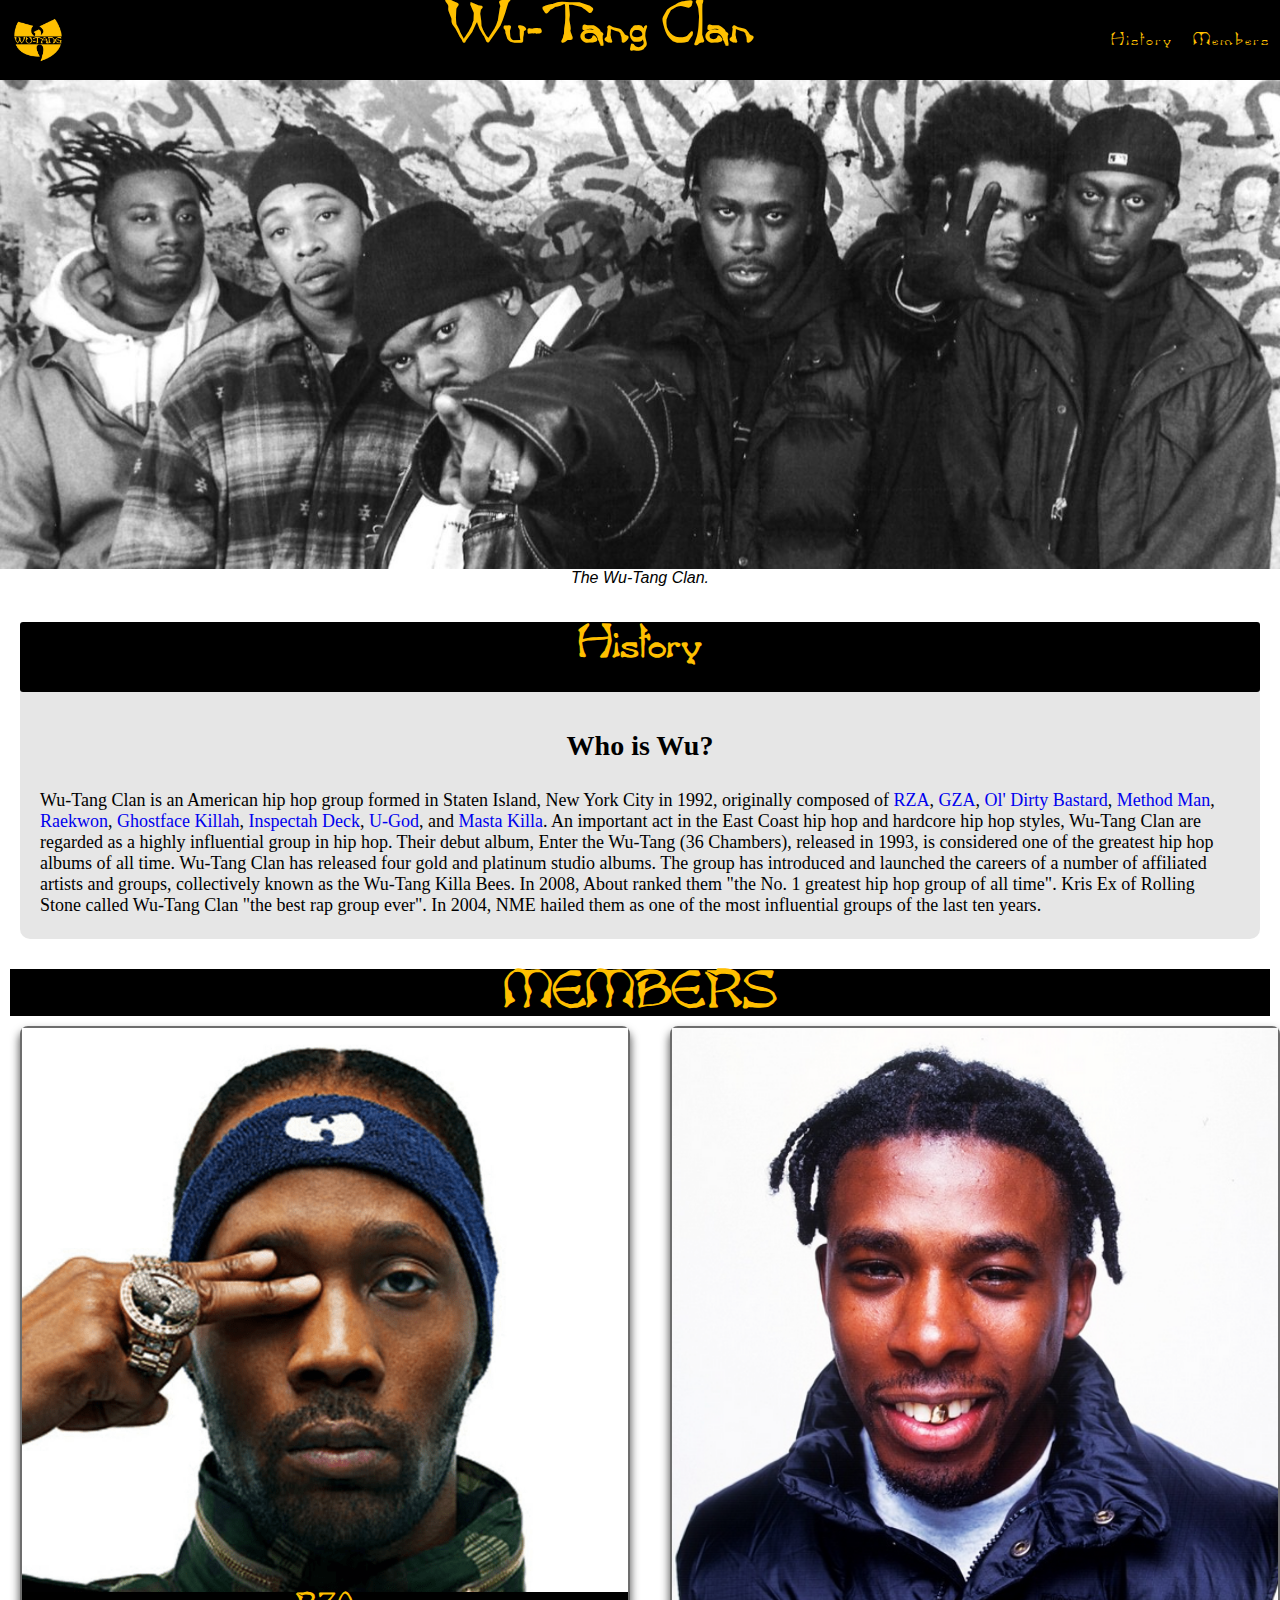
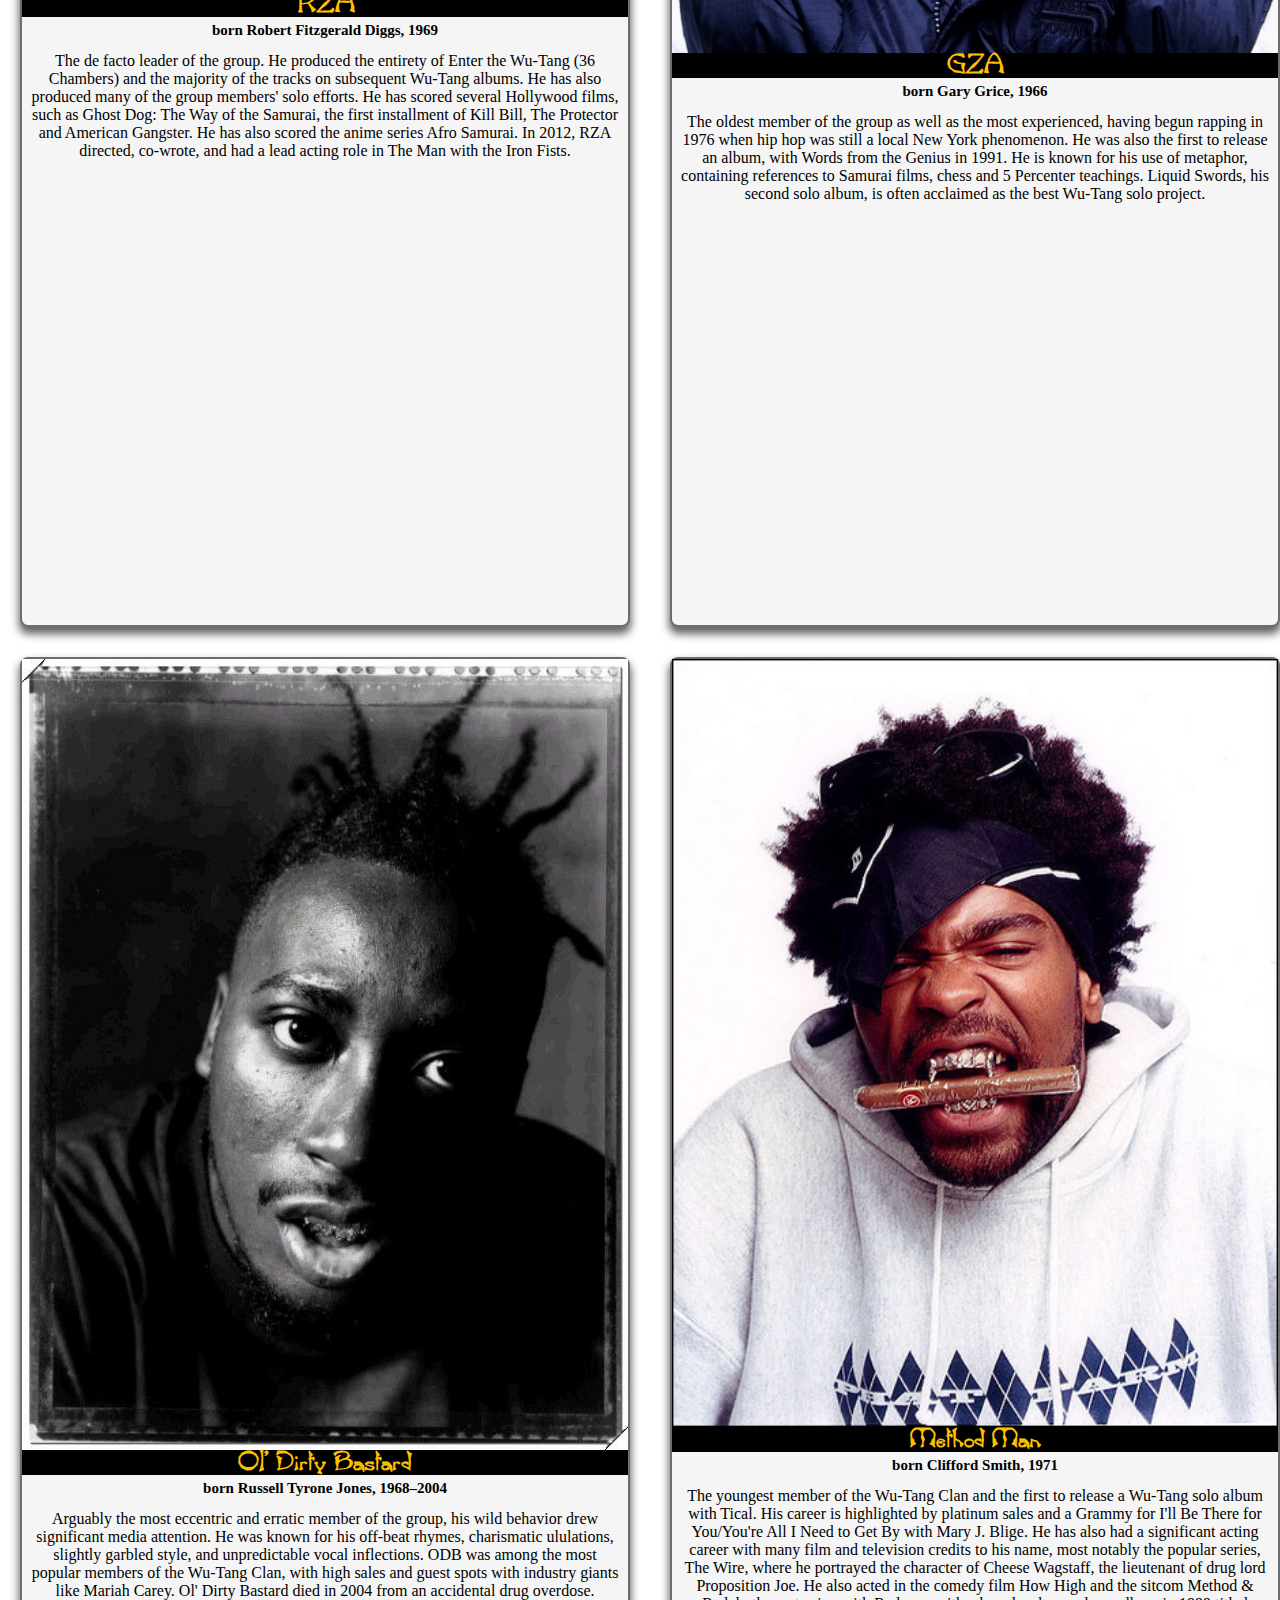
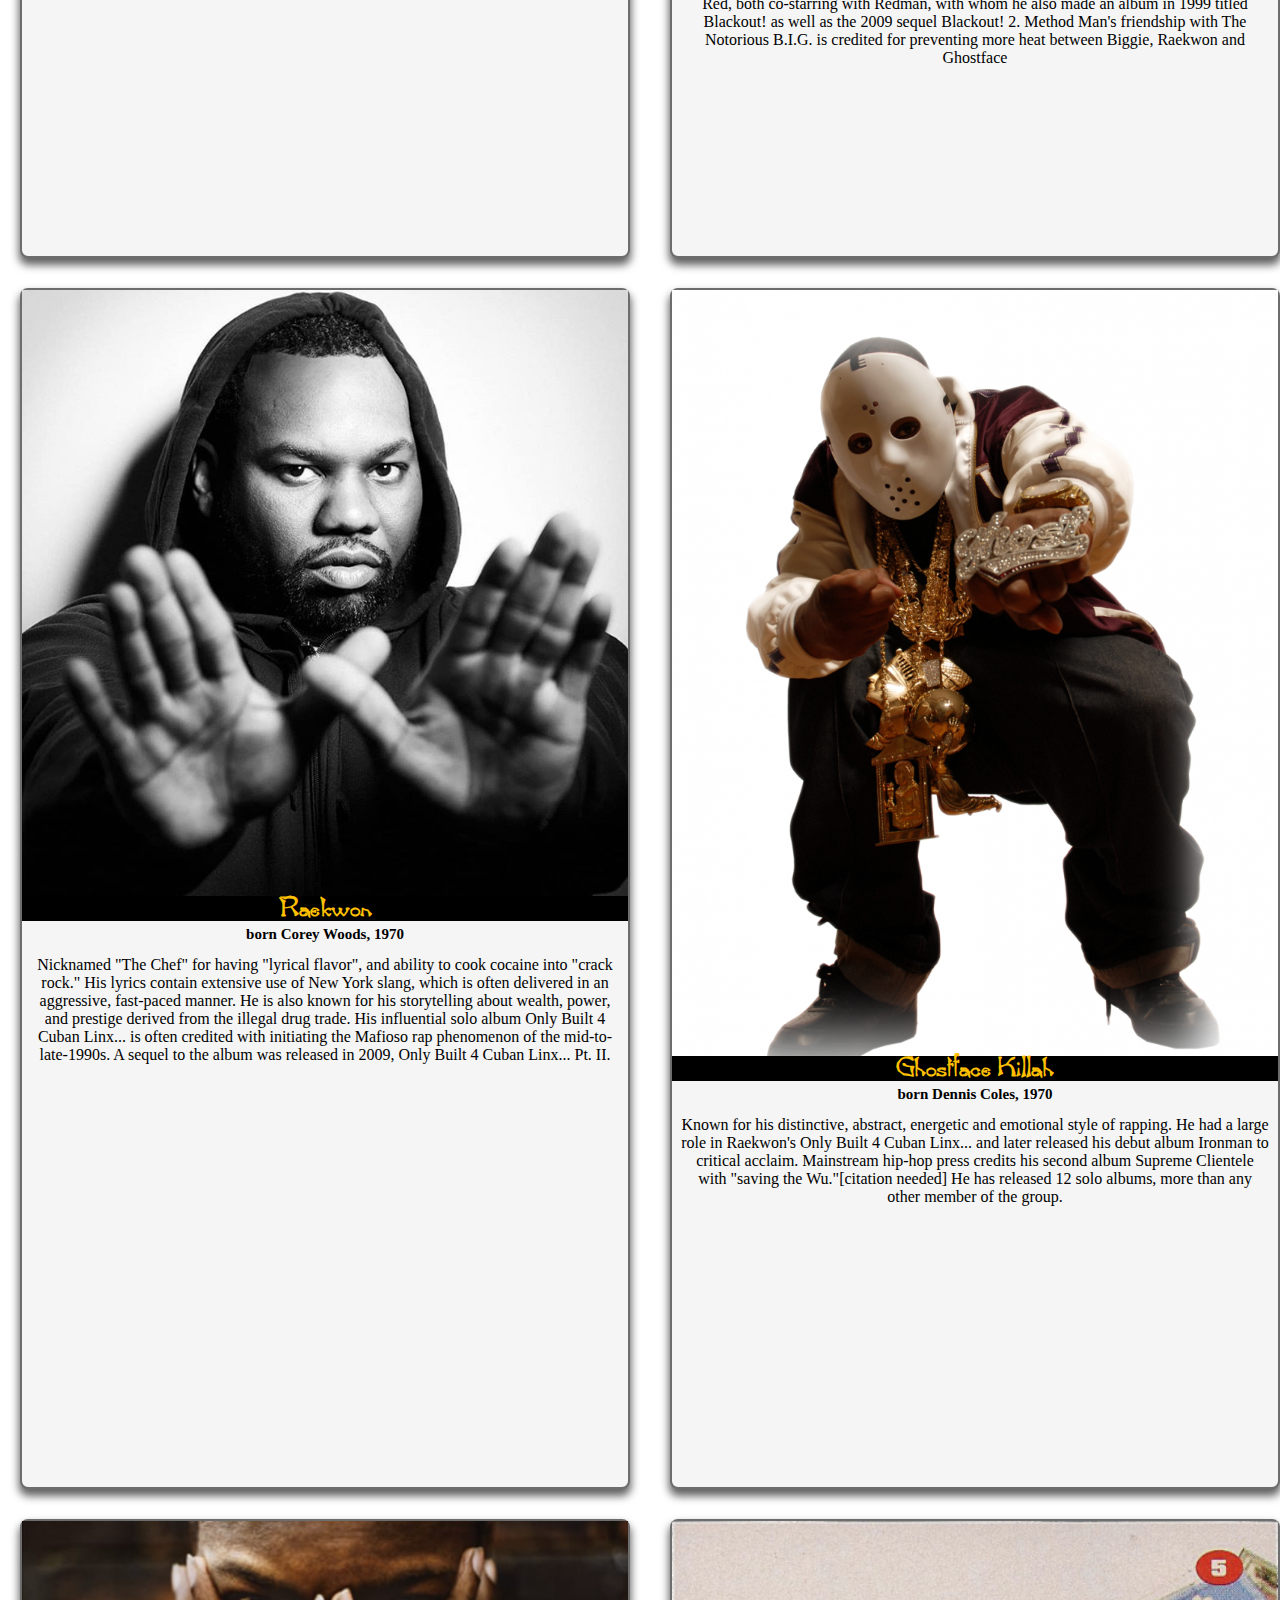
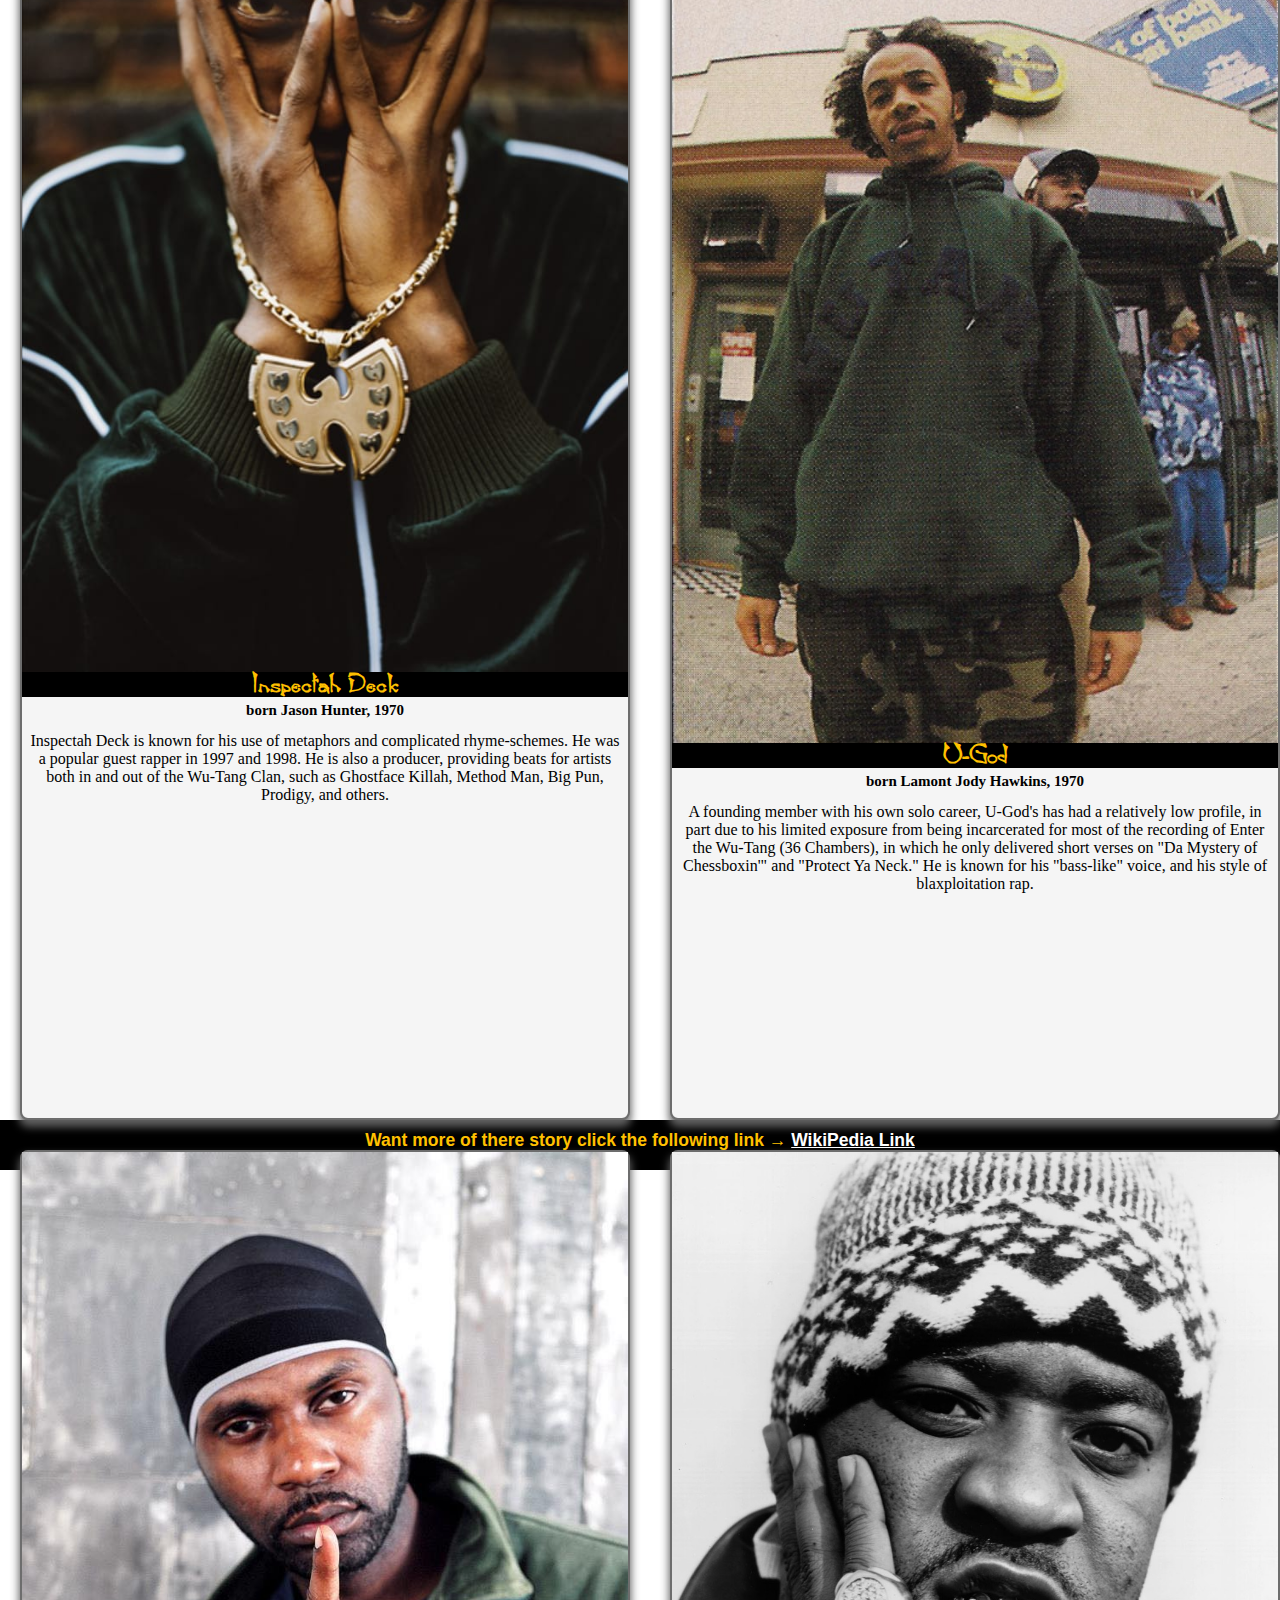
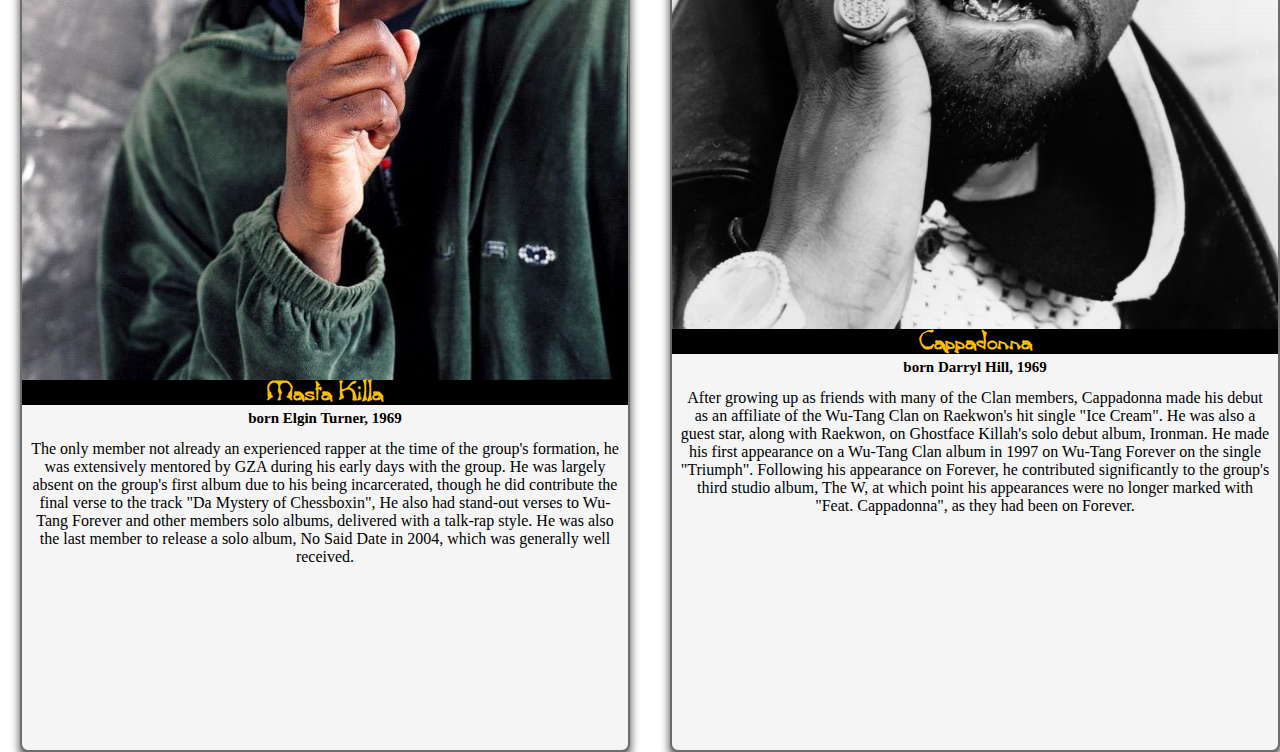
<file: index.html>
<!DOCTYPE html>
<html lang="en">
  <head>
    <meta charset="UTF-8" />
    <meta name="viewport" content="width=device-width, initial-scale=1.0" />
    <link rel="stylesheet" href="/css/index.css" />
    <title>Wu-Tang Clan</title>
  </head>
  <body>
    <main id="main">

      <header>

        <a href="https://wutangclan.com/" target="_blank"><img class="logo" src="/images/logo.png" alt="logo"></a>
        <h1 id="title">Wu-Tang Clan</h1>
        <nav>    
          <ul class="nav-list">
            <li class="nav-item"><a class="nav-link" href="#tribute-info">History</a>
            </li>
            <li class="nav-item"><a class="nav-link" href="#members">Members</a>
            </li>
          </ul>
        </nav>
      </header>

      <figure id="img-div">
        <img
          src="/images/the-clan2.jpg"
          alt="group pic of the group"
          id="image"
        />
        <figcaption id="img-caption">
          <em>The Wu-Tang Clan.</em>
        </figcaption>
      </figure>

      <section id="tribute-info">

        <div class="section-title">
          <h2>History</h2>
        </div>
        
        <div class="section-cnt">
          <h3>Who is Wu?</h3>
          <p>
            Wu-Tang Clan is an American hip hop group formed in Staten Island, New York City in 1992, originally composed of <a href="#rza">RZA</a>, <a href="#gza">GZA</a>, <a href="#odb">Ol' Dirty Bastard</a>, <a href="#method">Method Man</a>, <a href="#Raekwon">Raekwon</a>, <a href="#ghost">Ghostface Killah</a>, <a href="#inspectah">Inspectah Deck</a>, <a href="#u-god">U-God</a>, and <a href="#masta">Masta Killa</a>. An important act in the East Coast hip hop and hardcore hip hop styles, Wu-Tang Clan are regarded as a highly influential group in hip hop. Their debut album, Enter the Wu-Tang (36 Chambers), released in 1993, is considered one of the greatest hip hop albums of all time.

            Wu-Tang Clan has released four gold and platinum studio albums. The group has introduced and launched the careers of a number of affiliated artists and groups, collectively known as the Wu-Tang Killa Bees. In 2008, About ranked them "the No. 1 greatest hip hop group of all time". Kris Ex of Rolling Stone called Wu-Tang Clan "the best rap group ever". In 2004, NME hailed them as one of the most influential groups of the last ten years. 
          </p>
        </div>
      </section>  

      <section class="members-container">
        <div class="mem-title">
        <h2>Members</h2>
        </div>

        <div class="members-div" id="members">

          <div id="rza" class="card grid-item">
            <img src="/images/rza.png" alt="rza of wu-tang">
              <h1>RZA</h1>
              <h2>born Robert Fitzgerald Diggs, 1969</h2>
              <p>The de facto leader of the group. He produced the entirety of Enter the Wu-Tang (36 Chambers) and the majority of the tracks on subsequent Wu-Tang albums. He has also produced many of the group members' solo efforts. He has scored several Hollywood films, such as Ghost Dog: The Way of the Samurai, the first installment of Kill Bill, The Protector and American Gangster. He has also scored the anime series Afro Samurai. In 2012, RZA directed, co-wrote, and had a lead acting role in The Man with the Iron Fists.</p>
          </div>
          <div id="gza" class="card grid-item">
            <img src="/images/gza.png" alt="gza of wu-tang">
              <h1>GZA</h1>
              <h2>born Gary Grice, 1966</h2>
              <p>The oldest member of the group as well as the most experienced, having begun rapping in 1976 when hip hop was still a local New York phenomenon. He was also the first to release an album, with Words from the Genius in 1991. He is known for his use of metaphor, containing references to Samurai films, chess and 5 Percenter teachings. Liquid Swords, his second solo album, is often acclaimed as the best Wu-Tang solo project.</p>
          </div>
          <div id="odb" class="card grid-item">
            <img src="/images/odb.jpg" alt="">
              <h1>Ol' Dirty Bastard </h1>
              <h2>born Russell Tyrone Jones, 1968–2004</h2>
              <p>Arguably the most eccentric and erratic member of the group, his wild behavior drew significant media attention. He was known for his off-beat rhymes, charismatic ululations, slightly garbled style, and unpredictable vocal inflections. ODB was among the most popular members of the Wu-Tang Clan, with high sales and guest spots with industry giants like Mariah Carey. Ol' Dirty Bastard died in 2004 from an accidental drug overdose.</p>
          </div>
          <div id="method" class="card grid-item">
            <img src="/images/method3.jpg" alt="method man of wu-tang clan">
              <h1>Method Man</h1>
              <h2>born Clifford Smith, 1971</h2>
              <p>The youngest member of the Wu-Tang Clan and the first to release a Wu-Tang solo album with Tical. His career is highlighted by platinum sales and a Grammy for I'll Be There for You/You're All I Need to Get By with Mary J. Blige. He has also had a significant acting career with many film and television credits to his name, most notably the popular series, The Wire, where he portrayed the character of Cheese Wagstaff, the lieutenant of drug lord Proposition Joe. He also acted in the comedy film How High and the sitcom Method & Red, both co-starring with Redman, with whom he also made an album in 1999 titled Blackout! as well as the 2009 sequel Blackout! 2. Method Man's friendship with The Notorious B.I.G. is credited for preventing more heat between Biggie, Raekwon and Ghostface</p>
          </div>
          <div id="Raekwon" class="card grid-item">
            <img src="/images/rae.jpg" alt="rae of Wu-Tang">
              <h1>Raekwon</h1>
              <h2>born Corey Woods, 1970</h2>
              <p>Nicknamed "The Chef" for having "lyrical flavor", and ability to cook cocaine into "crack rock." His lyrics contain extensive use of New York slang, which is often delivered in an aggressive, fast-paced manner. He is also known for his storytelling about wealth, power, and prestige derived from the illegal drug trade. His influential solo album Only Built 4 Cuban Linx... is often credited with initiating the Mafioso rap phenomenon of the mid-to-late-1990s. A sequel to the album was released in 2009, Only Built 4 Cuban Linx... Pt. II.</p>
          </div>
          <div id="ghost" class="card grid-item">
            <img src="/images/ghost3.png" alt="">
              <h1>Ghostface Killah </h1>
              <h2>born Dennis Coles, 1970</h2>
              <p>Known for his distinctive, abstract, energetic and emotional style of rapping. He had a large role in Raekwon's Only Built 4 Cuban Linx... and later released his debut album Ironman to critical acclaim. Mainstream hip-hop press credits his second album Supreme Clientele with "saving the Wu."[citation needed] He has released 12 solo albums, more than any other member of the group.</p>
          </div>
          <div id="inspectah" class="card grid-item">
            <img src="/images/inspectah2.jpg" alt="">
              <h1>Inspectah Deck</h1>
              <h2>born Jason Hunter, 1970</h2>
              <p>Inspectah Deck is known for his use of metaphors and complicated rhyme-schemes. He was a popular guest rapper in 1997 and 1998. He is also a producer, providing beats for artists both in and out of the Wu-Tang Clan, such as Ghostface Killah, Method Man, Big Pun, Prodigy, and others.</p>
          </div>
          <div id="u-god" class="card grid-item">
            <img src="/images/u-god.jpg" alt="">
              <h1>U-God</h1>
              <h2>born Lamont Jody Hawkins, 1970</h2>
              <p>A founding member with his own solo career, U-God's has had a relatively low profile, in part due to his limited exposure from being incarcerated for most of the recording of Enter the Wu-Tang (36 Chambers), in which he only delivered short verses on "Da Mystery of Chessboxin'" and "Protect Ya Neck." He is known for his "bass-like" voice, and his style of blaxploitation rap.</p>
          </div>
          <div id="masta" class="card grid-item">
            <img src="/images/mastah.jpg" alt="">
              <h1>Masta Killa</h1>
              <h2>born Elgin Turner, 1969</h2>
              <p>The only member not already an experienced rapper at the time of the group's formation, he was extensively mentored by GZA during his early days with the group. He was largely absent on the group's first album due to his being incarcerated, though he did contribute the final verse to the track "Da Mystery of Chessboxin", He also had stand-out verses to Wu-Tang Forever and other members solo albums, delivered with a talk-rap style. He was also the last member to release a solo album, No Said Date in 2004, which was generally well received.</p>
          </div>
          <div id="cap" class="card grid-item">
            <img src="/images/cappah.jpg" alt="">
              <h1>Cappadonna</h1>
              <h2>born Darryl Hill, 1969</h2>
              <p>After growing up as friends with many of the Clan members, Cappadonna made his debut as an affiliate of the Wu-Tang Clan on Raekwon's hit single "Ice Cream". He was also a guest star, along with Raekwon, on Ghostface Killah's solo debut album, Ironman. He made his first appearance on a Wu-Tang Clan album in 1997 on Wu-Tang Forever on the single "Triumph". Following his appearance on Forever, he contributed significantly to the group's third studio album, The W, at which point his appearances were no longer marked with "Feat. Cappadonna", as they had been on Forever.</p>
          </div>
        </div>  

      </section>

      <div class="more-info">
        <h3>
          Want more of there story click the following link &#8594;
          <a
            id="tribute-link"
            href="https://en.wikipedia.org/wiki/Wu-Tang_Clan"
            target="_blank"
            >WikiPedia Link</a
          >
        </h3>
      </div>
    </main>

    <!-- <script src="https://cdn.freecodecamp.org/testable-projects-fcc/v1/bundle.js"></script> -->
  </body>
</html>
</file>
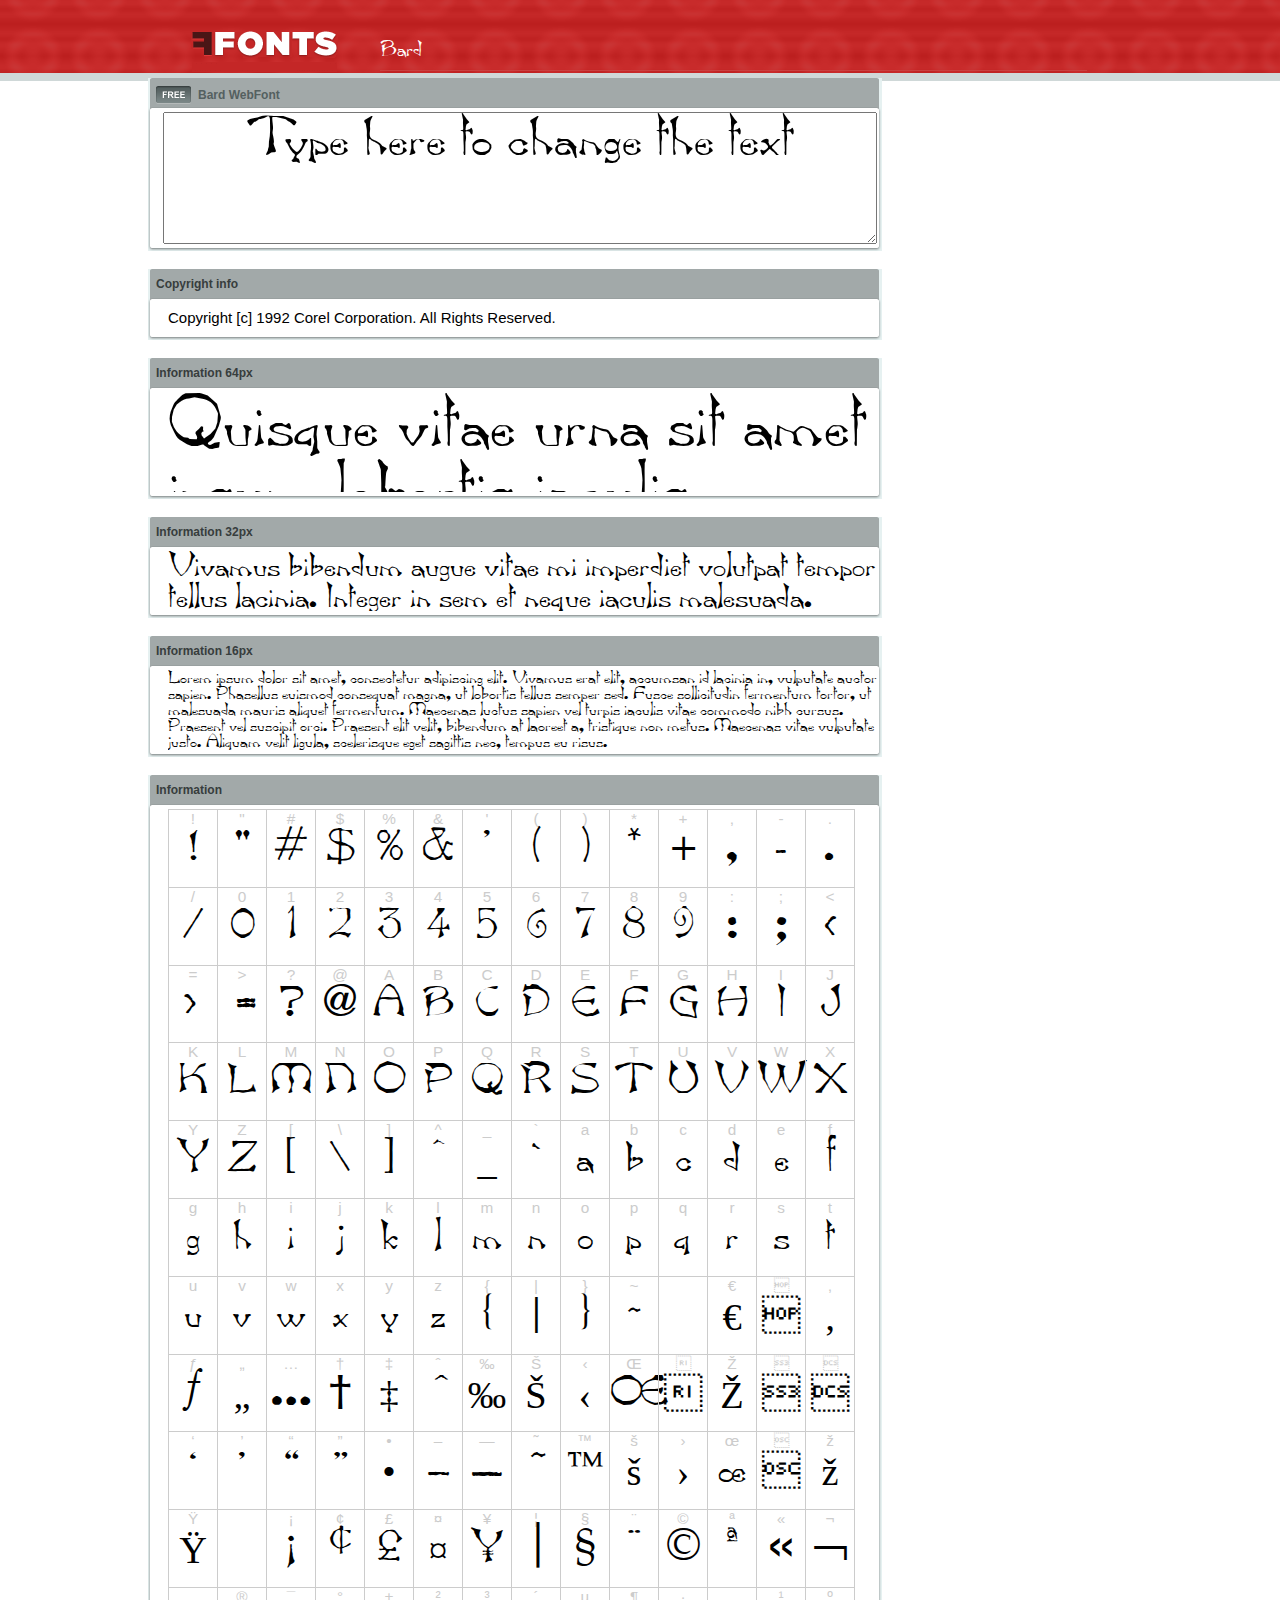
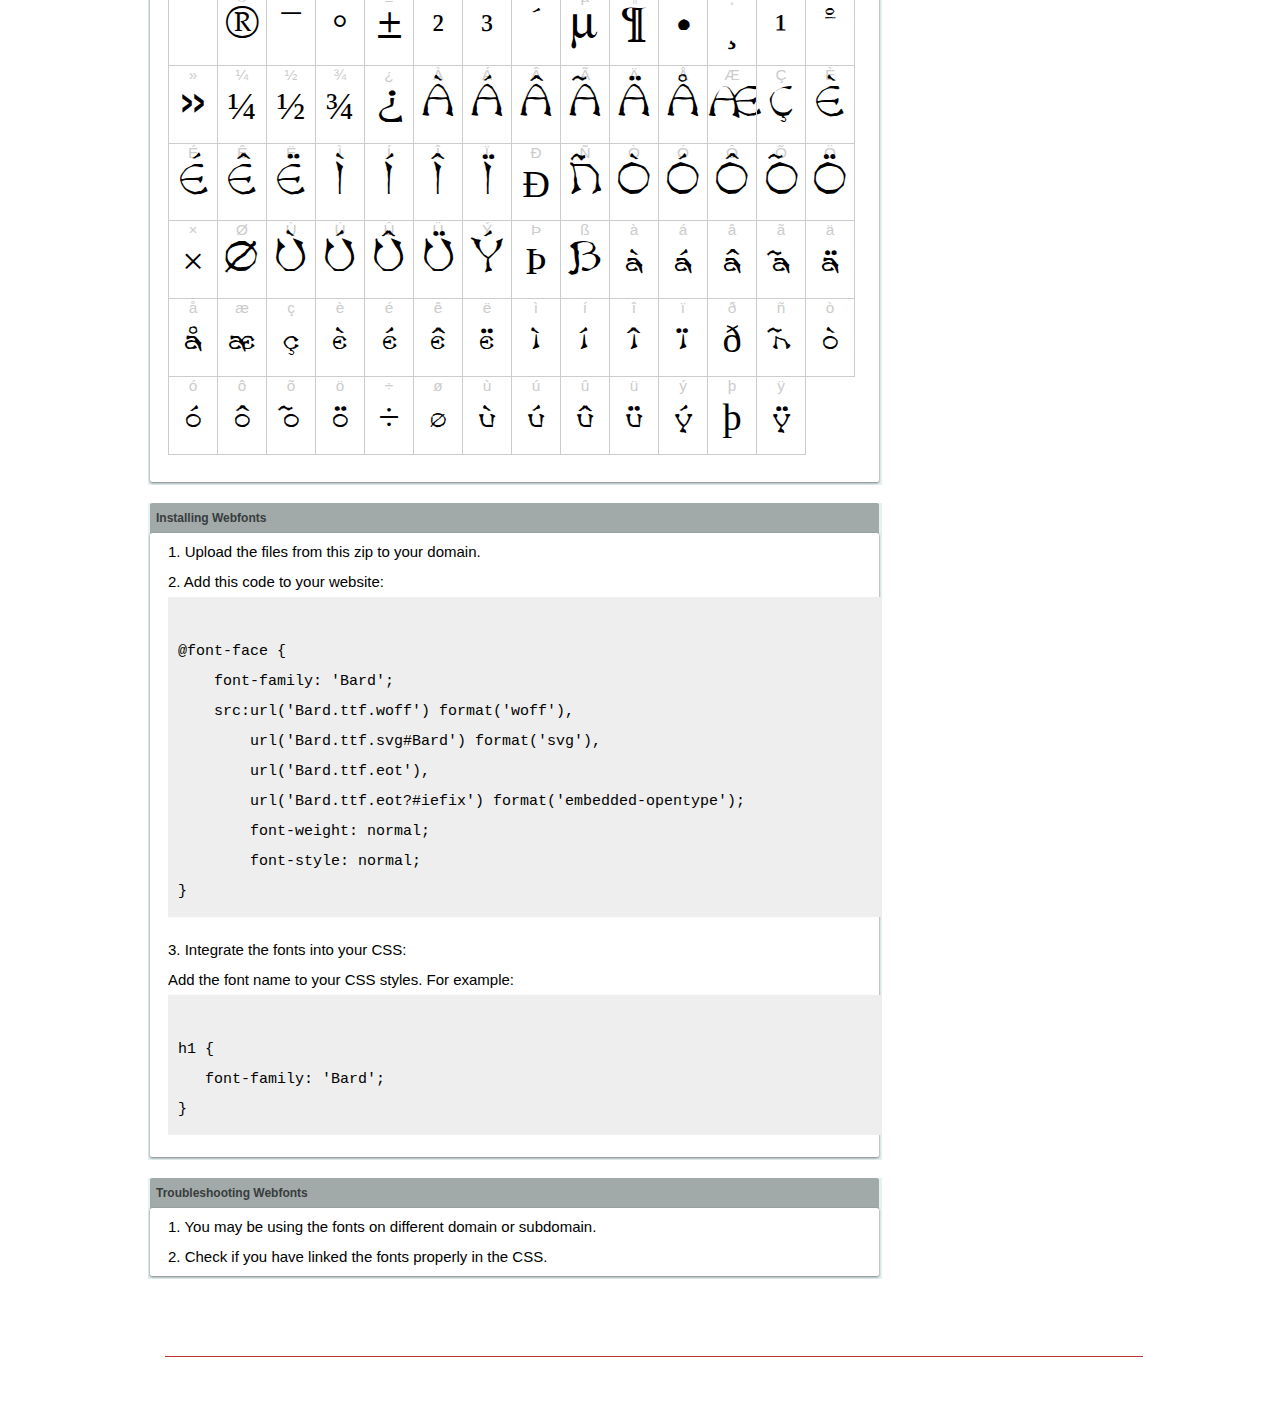
<file: fonts/example.html>
<!DOCTYPE html PUBLIC "-//W3C//DTD XHTML 1.0 Transitional//EN" "http://www.w3.org/TR/xhtml1/DTD/xhtml1-transitional.dtd">
<html xmlns="http://www.w3.org/1999/xhtml">
<head>
<meta http-equiv="Content-Type" content="text/html; charset=UTF-8" />
<title>Bard WebFont</title>
<meta name="description" content="Bard WebFont" />
<meta name="keywords" content="Bard WebFont" />
<style type="text/css">
@font-face {
  font-family: 'Bard';
    src:  url('Bard.ttf.woff') format('woff'),
    url('Bard.ttf.svg#Bard') format('svg'),
    url('Bard.ttf.eot'),
    url('Bard.eot?#iefix') format('embedded-opentype'); 
    font-weight: normal;
    font-style: normal;
}.examplefontl {
  font-family: 'Bard';  
  color: black;
}
.examplefont {
  padding-bottom: 2em;
  overflow: hidden; 
  text-align: center;
}
.examplefont div {
  float: left;
  border: 1px solid #ccc;
  text-align: center;
  width: 1.25em;
  height: 2em;
  margin-right: -1px;
  margin-bottom: -1px;
  font-size: 3.2em; 
}
.examplefont div .defaultC {
  color: #ccc;
  font-family: arial, sans-serif;
  font-size: .4em;
  display: block;
}
*{margin:0;padding:0;}
body{margin:0px;padding:0px;background:#FFFFFF url(images/bgtile.gif?1) repeat-x;font-family:Arial, Helvetica, sans-serif;}
#header{background:url(images/headertile.gif);height:73px;margin:0px;overflow:hidden;}
#head{width:707px;float:left;height:31px;margin:39px 0 0 0;padding:0px;color:#ffffff;font-size:15px;border-bottom:1px solid #c94040;overflow:hidden;}
#head a{color:#ffffff;text-decoration:none;}
#headspan1{float:left;}
.container{width:994px;margin:0 auto;padding:0px;overflow:hidden;}
#content{width:734px;margin:5px 0px 0px 5px;float:left;padding:0px;font-size:12px;display:inline;color:#868e8e;overflow:hidden;}
.fontbox{background:url(images/fontboxtile.gif);width:734px;margin:0 0 18px 0;padding:0;overflow:hidden;}
.fontboxtop{background:url(images/fontboxtop.gif) no-repeat top left;height:18px;font-size:12px;color:#373d3d;width:718px;padding:8px;margin:0;overflow:hidden;}
.fontboxtop a{color:#373d3d;text-decoration:none;}
.fontboxspan1{background:url(images/free.gif) no-repeat;padding:2px 0 2px 42px;float:left;}
h6{background:url(images/logo.gif) top left no-repeat;width:230px;height:73px;margin:0px 0px 0px 7px;float:left;}
h6 a{display:block;height:73px;}
h6 a span{display:none;}
h1{display:inline;font-size:12px;font-weight:bold;color:#546060;padding:0px;float:left;}
.btn{border:0;margin:0;background:url('images/button.gif');background-repeat:repeat-x;color:#fff;width:127px;height:28px;font-size:17px;}
.inputsubtmi{border:1px solid #e1ebeb;border-bottom:2px solid #c7d1d1;padding:6px;margin:0 0 8px 0;}
.partner{font-size:16px;font-weight:bold;color:#000000;padding:0px;margin:39px 0px 12px 30px;}
.fontboxspan1notfree{padding:2px 0 2px 42px;float:left;}
#footer{height:123px;margin:0px;padding:0px;background:url(http://www.altfonts.com/images/foottile.gif);}
#foot{width:1005px;height:123px;background:url(http://www.altfonts.com/images/foot.gif) top left no-repeat;margin:0 auto;padding:0px;}
#copyright{height:31px;padding:28px 0 0 118px;margin:0 0 0 27px;border-bottom:1px solid #c33636;font-size:14px;color:#4a1616;}
code {
	white-space: pre;
	background-color: #eee;
	display: block;
	padding: 10px;
	margin-bottom: 18px;
	overflow: auto;
}    
</style>
</head>
<body>
<div id="header">
<div class="container">
<h6><a href="http://webfonts.ffonts.net" title="WebFonts"><span>WebFonts</span></a></h6>
<div id="head">
<span id="headspan1">
   <span style="font-family: 'Bard';font-size: 20px; color: white;">Bard</span> 
</span>
</div>
</div>
</div>
<div class="container">
<div id="content">
<!-- WebFont --> 
<div class="fontbox">
<div class="fontboxtop"><span class="fontboxspan1"><h1>Bard WebFont</h1></span></div>
 <textarea id="txtAreaTryFont" cols="" rows="2" style="font-family: 'Bard';width:97%; font-size: 50px; height: 130px;text-align: center;margin-left: 15px;" 
           onclick="if (this.value=='Type here to change the text') this.value=''">Type here to change the text</textarea>
<img src="images/fontboxbottom.gif" width="734" height="7" alt="" />
</div>
<div class="fontbox">
<div class="fontboxtop"><b>Copyright info</b></div>
<div style="text-align: left;margin-left:20px;color: black;font-size:15px;line-height:200%">
Copyright [c] 1992 Corel Corporation. All Rights Reserved.
</div>
<img src="images/fontboxbottom.gif" width="734" height="7" alt="" />
</div>
<div class="fontbox">
<div class="fontboxtop"><b>Information 64px</b></div>
<div style="font-family: 'Bard';margin-left:20px;font-size:64px;color:black;float: left;display: inline; overflow: hidden;height:100px;">
 Quisque vitae urna sit amet ipsum lobortis iaculis volutpat sit amet nibh. 
</div>
<img src="images/fontboxbottom.gif" width="734" height="7" alt="" />
</div>
<div class="fontbox">
<div class="fontboxtop"><b>Information 32px</b></div>
<div style="font-family: 'Bard';margin-left:20px;font-size:30px;color:black;float: left;display: inline; overflow: hidden;height:60px;">
 Vivamus bibendum augue vitae mi imperdiet volutpat tempor tellus lacinia. Integer in sem et neque iaculis malesuada. 
</div>
<img src="images/fontboxbottom.gif" width="734" height="7" alt="" />
</div>
<div class="fontbox">
<div class="fontboxtop"><b>Information 16px</b></div>
<div style="font-family: 'Bard';margin-left:20px;font-size:16px;color:black;float: left;display: inline; overflow: hidden;">
 Lorem ipsum dolor sit amet, consectetur adipiscing elit. Vivamus erat elit, accumsan id lacinia in, vulputate auctor sapien. Phasellus euismod consequat magna, ut lobortis tellus semper sed. Fusce sollicitudin fermentum tortor, ut malesuada mauris aliquet fermentum. Maecenas luctus sapien vel turpis iaculis vitae commodo nibh cursus. Praesent vel suscipit orci. Praesent elit velit, bibendum at laoreet a, tristique non metus. Maecenas vitae vulputate justo. Aliquam velit ligula, scelerisque eget sagittis nec, tempus eu risus. 
</div>
<img src="images/fontboxbottom.gif" width="734" height="7" alt="" />
</div>
<div class="fontbox">
<div class="fontboxtop"><b>Information</b></div>
<div class="examplefont examplefontl" style="text-align: center;margin-left:20px;">
 <div><span class="defaultC">&#33;</span><span>&#33;</span></div><div><span class="defaultC">&#34;</span><span>&#34;</span></div><div><span class="defaultC">&#35;</span><span>&#35;</span></div><div><span class="defaultC">&#36;</span><span>&#36;</span></div><div><span class="defaultC">&#37;</span><span>&#37;</span></div><div><span class="defaultC">&#38;</span><span>&#38;</span></div><div><span class="defaultC">&#39;</span><span>&#39;</span></div><div><span class="defaultC">&#40;</span><span>&#40;</span></div><div><span class="defaultC">&#41;</span><span>&#41;</span></div><div><span class="defaultC">&#42;</span><span>&#42;</span></div><div><span class="defaultC">&#43;</span><span>&#43;</span></div><div><span class="defaultC">&#44;</span><span>&#44;</span></div><div><span class="defaultC">&#45;</span><span>&#45;</span></div><div><span class="defaultC">&#46;</span><span>&#46;</span></div><div><span class="defaultC">&#47;</span><span>&#47;</span></div><div><span class="defaultC">&#48;</span><span>&#48;</span></div><div><span class="defaultC">&#49;</span><span>&#49;</span></div><div><span class="defaultC">&#50;</span><span>&#50;</span></div><div><span class="defaultC">&#51;</span><span>&#51;</span></div><div><span class="defaultC">&#52;</span><span>&#52;</span></div><div><span class="defaultC">&#53;</span><span>&#53;</span></div><div><span class="defaultC">&#54;</span><span>&#54;</span></div><div><span class="defaultC">&#55;</span><span>&#55;</span></div><div><span class="defaultC">&#56;</span><span>&#56;</span></div><div><span class="defaultC">&#57;</span><span>&#57;</span></div><div><span class="defaultC">&#58;</span><span>&#58;</span></div><div><span class="defaultC">&#59;</span><span>&#59;</span></div><div><span class="defaultC">&#60;</span><span>&#60;</span></div><div><span class="defaultC">&#61;</span><span>&#61;</span></div><div><span class="defaultC">&#62;</span><span>&#62;</span></div><div><span class="defaultC">&#63;</span><span>&#63;</span></div><div><span class="defaultC">&#64;</span><span>&#64;</span></div><div><span class="defaultC">&#65;</span><span>&#65;</span></div><div><span class="defaultC">&#66;</span><span>&#66;</span></div><div><span class="defaultC">&#67;</span><span>&#67;</span></div><div><span class="defaultC">&#68;</span><span>&#68;</span></div><div><span class="defaultC">&#69;</span><span>&#69;</span></div><div><span class="defaultC">&#70;</span><span>&#70;</span></div><div><span class="defaultC">&#71;</span><span>&#71;</span></div><div><span class="defaultC">&#72;</span><span>&#72;</span></div><div><span class="defaultC">&#73;</span><span>&#73;</span></div><div><span class="defaultC">&#74;</span><span>&#74;</span></div><div><span class="defaultC">&#75;</span><span>&#75;</span></div><div><span class="defaultC">&#76;</span><span>&#76;</span></div><div><span class="defaultC">&#77;</span><span>&#77;</span></div><div><span class="defaultC">&#78;</span><span>&#78;</span></div><div><span class="defaultC">&#79;</span><span>&#79;</span></div><div><span class="defaultC">&#80;</span><span>&#80;</span></div><div><span class="defaultC">&#81;</span><span>&#81;</span></div><div><span class="defaultC">&#82;</span><span>&#82;</span></div><div><span class="defaultC">&#83;</span><span>&#83;</span></div><div><span class="defaultC">&#84;</span><span>&#84;</span></div><div><span class="defaultC">&#85;</span><span>&#85;</span></div><div><span class="defaultC">&#86;</span><span>&#86;</span></div><div><span class="defaultC">&#87;</span><span>&#87;</span></div><div><span class="defaultC">&#88;</span><span>&#88;</span></div><div><span class="defaultC">&#89;</span><span>&#89;</span></div><div><span class="defaultC">&#90;</span><span>&#90;</span></div><div><span class="defaultC">&#91;</span><span>&#91;</span></div><div><span class="defaultC">&#92;</span><span>&#92;</span></div><div><span class="defaultC">&#93;</span><span>&#93;</span></div><div><span class="defaultC">&#94;</span><span>&#94;</span></div><div><span class="defaultC">&#95;</span><span>&#95;</span></div><div><span class="defaultC">&#96;</span><span>&#96;</span></div><div><span class="defaultC">&#97;</span><span>&#97;</span></div><div><span class="defaultC">&#98;</span><span>&#98;</span></div><div><span class="defaultC">&#99;</span><span>&#99;</span></div><div><span class="defaultC">&#100;</span><span>&#100;</span></div><div><span class="defaultC">&#101;</span><span>&#101;</span></div><div><span class="defaultC">&#102;</span><span>&#102;</span></div><div><span class="defaultC">&#103;</span><span>&#103;</span></div><div><span class="defaultC">&#104;</span><span>&#104;</span></div><div><span class="defaultC">&#105;</span><span>&#105;</span></div><div><span class="defaultC">&#106;</span><span>&#106;</span></div><div><span class="defaultC">&#107;</span><span>&#107;</span></div><div><span class="defaultC">&#108;</span><span>&#108;</span></div><div><span class="defaultC">&#109;</span><span>&#109;</span></div><div><span class="defaultC">&#110;</span><span>&#110;</span></div><div><span class="defaultC">&#111;</span><span>&#111;</span></div><div><span class="defaultC">&#112;</span><span>&#112;</span></div><div><span class="defaultC">&#113;</span><span>&#113;</span></div><div><span class="defaultC">&#114;</span><span>&#114;</span></div><div><span class="defaultC">&#115;</span><span>&#115;</span></div><div><span class="defaultC">&#116;</span><span>&#116;</span></div><div><span class="defaultC">&#117;</span><span>&#117;</span></div><div><span class="defaultC">&#118;</span><span>&#118;</span></div><div><span class="defaultC">&#119;</span><span>&#119;</span></div><div><span class="defaultC">&#120;</span><span>&#120;</span></div><div><span class="defaultC">&#121;</span><span>&#121;</span></div><div><span class="defaultC">&#122;</span><span>&#122;</span></div><div><span class="defaultC">&#123;</span><span>&#123;</span></div><div><span class="defaultC">&#124;</span><span>&#124;</span></div><div><span class="defaultC">&#125;</span><span>&#125;</span></div><div><span class="defaultC">&#126;</span><span>&#126;</span></div><div><span class="defaultC">&#127;</span><span>&#127;</span></div><div><span class="defaultC">&#128;</span><span>&#128;</span></div><div><span class="defaultC">&#129;</span><span>&#129;</span></div><div><span class="defaultC">&#130;</span><span>&#130;</span></div><div><span class="defaultC">&#131;</span><span>&#131;</span></div><div><span class="defaultC">&#132;</span><span>&#132;</span></div><div><span class="defaultC">&#133;</span><span>&#133;</span></div><div><span class="defaultC">&#134;</span><span>&#134;</span></div><div><span class="defaultC">&#135;</span><span>&#135;</span></div><div><span class="defaultC">&#136;</span><span>&#136;</span></div><div><span class="defaultC">&#137;</span><span>&#137;</span></div><div><span class="defaultC">&#138;</span><span>&#138;</span></div><div><span class="defaultC">&#139;</span><span>&#139;</span></div><div><span class="defaultC">&#140;</span><span>&#140;</span></div><div><span class="defaultC">&#141;</span><span>&#141;</span></div><div><span class="defaultC">&#142;</span><span>&#142;</span></div><div><span class="defaultC">&#143;</span><span>&#143;</span></div><div><span class="defaultC">&#144;</span><span>&#144;</span></div><div><span class="defaultC">&#145;</span><span>&#145;</span></div><div><span class="defaultC">&#146;</span><span>&#146;</span></div><div><span class="defaultC">&#147;</span><span>&#147;</span></div><div><span class="defaultC">&#148;</span><span>&#148;</span></div><div><span class="defaultC">&#149;</span><span>&#149;</span></div><div><span class="defaultC">&#150;</span><span>&#150;</span></div><div><span class="defaultC">&#151;</span><span>&#151;</span></div><div><span class="defaultC">&#152;</span><span>&#152;</span></div><div><span class="defaultC">&#153;</span><span>&#153;</span></div><div><span class="defaultC">&#154;</span><span>&#154;</span></div><div><span class="defaultC">&#155;</span><span>&#155;</span></div><div><span class="defaultC">&#156;</span><span>&#156;</span></div><div><span class="defaultC">&#157;</span><span>&#157;</span></div><div><span class="defaultC">&#158;</span><span>&#158;</span></div><div><span class="defaultC">&#159;</span><span>&#159;</span></div><div><span class="defaultC">&#160;</span><span>&#160;</span></div><div><span class="defaultC">&#161;</span><span>&#161;</span></div><div><span class="defaultC">&#162;</span><span>&#162;</span></div><div><span class="defaultC">&#163;</span><span>&#163;</span></div><div><span class="defaultC">&#164;</span><span>&#164;</span></div><div><span class="defaultC">&#165;</span><span>&#165;</span></div><div><span class="defaultC">&#166;</span><span>&#166;</span></div><div><span class="defaultC">&#167;</span><span>&#167;</span></div><div><span class="defaultC">&#168;</span><span>&#168;</span></div><div><span class="defaultC">&#169;</span><span>&#169;</span></div><div><span class="defaultC">&#170;</span><span>&#170;</span></div><div><span class="defaultC">&#171;</span><span>&#171;</span></div><div><span class="defaultC">&#172;</span><span>&#172;</span></div><div><span class="defaultC">&#173;</span><span>&#173;</span></div><div><span class="defaultC">&#174;</span><span>&#174;</span></div><div><span class="defaultC">&#175;</span><span>&#175;</span></div><div><span class="defaultC">&#176;</span><span>&#176;</span></div><div><span class="defaultC">&#177;</span><span>&#177;</span></div><div><span class="defaultC">&#178;</span><span>&#178;</span></div><div><span class="defaultC">&#179;</span><span>&#179;</span></div><div><span class="defaultC">&#180;</span><span>&#180;</span></div><div><span class="defaultC">&#181;</span><span>&#181;</span></div><div><span class="defaultC">&#182;</span><span>&#182;</span></div><div><span class="defaultC">&#183;</span><span>&#183;</span></div><div><span class="defaultC">&#184;</span><span>&#184;</span></div><div><span class="defaultC">&#185;</span><span>&#185;</span></div><div><span class="defaultC">&#186;</span><span>&#186;</span></div><div><span class="defaultC">&#187;</span><span>&#187;</span></div><div><span class="defaultC">&#188;</span><span>&#188;</span></div><div><span class="defaultC">&#189;</span><span>&#189;</span></div><div><span class="defaultC">&#190;</span><span>&#190;</span></div><div><span class="defaultC">&#191;</span><span>&#191;</span></div><div><span class="defaultC">&#192;</span><span>&#192;</span></div><div><span class="defaultC">&#193;</span><span>&#193;</span></div><div><span class="defaultC">&#194;</span><span>&#194;</span></div><div><span class="defaultC">&#195;</span><span>&#195;</span></div><div><span class="defaultC">&#196;</span><span>&#196;</span></div><div><span class="defaultC">&#197;</span><span>&#197;</span></div><div><span class="defaultC">&#198;</span><span>&#198;</span></div><div><span class="defaultC">&#199;</span><span>&#199;</span></div><div><span class="defaultC">&#200;</span><span>&#200;</span></div><div><span class="defaultC">&#201;</span><span>&#201;</span></div><div><span class="defaultC">&#202;</span><span>&#202;</span></div><div><span class="defaultC">&#203;</span><span>&#203;</span></div><div><span class="defaultC">&#204;</span><span>&#204;</span></div><div><span class="defaultC">&#205;</span><span>&#205;</span></div><div><span class="defaultC">&#206;</span><span>&#206;</span></div><div><span class="defaultC">&#207;</span><span>&#207;</span></div><div><span class="defaultC">&#208;</span><span>&#208;</span></div><div><span class="defaultC">&#209;</span><span>&#209;</span></div><div><span class="defaultC">&#210;</span><span>&#210;</span></div><div><span class="defaultC">&#211;</span><span>&#211;</span></div><div><span class="defaultC">&#212;</span><span>&#212;</span></div><div><span class="defaultC">&#213;</span><span>&#213;</span></div><div><span class="defaultC">&#214;</span><span>&#214;</span></div><div><span class="defaultC">&#215;</span><span>&#215;</span></div><div><span class="defaultC">&#216;</span><span>&#216;</span></div><div><span class="defaultC">&#217;</span><span>&#217;</span></div><div><span class="defaultC">&#218;</span><span>&#218;</span></div><div><span class="defaultC">&#219;</span><span>&#219;</span></div><div><span class="defaultC">&#220;</span><span>&#220;</span></div><div><span class="defaultC">&#221;</span><span>&#221;</span></div><div><span class="defaultC">&#222;</span><span>&#222;</span></div><div><span class="defaultC">&#223;</span><span>&#223;</span></div><div><span class="defaultC">&#224;</span><span>&#224;</span></div><div><span class="defaultC">&#225;</span><span>&#225;</span></div><div><span class="defaultC">&#226;</span><span>&#226;</span></div><div><span class="defaultC">&#227;</span><span>&#227;</span></div><div><span class="defaultC">&#228;</span><span>&#228;</span></div><div><span class="defaultC">&#229;</span><span>&#229;</span></div><div><span class="defaultC">&#230;</span><span>&#230;</span></div><div><span class="defaultC">&#231;</span><span>&#231;</span></div><div><span class="defaultC">&#232;</span><span>&#232;</span></div><div><span class="defaultC">&#233;</span><span>&#233;</span></div><div><span class="defaultC">&#234;</span><span>&#234;</span></div><div><span class="defaultC">&#235;</span><span>&#235;</span></div><div><span class="defaultC">&#236;</span><span>&#236;</span></div><div><span class="defaultC">&#237;</span><span>&#237;</span></div><div><span class="defaultC">&#238;</span><span>&#238;</span></div><div><span class="defaultC">&#239;</span><span>&#239;</span></div><div><span class="defaultC">&#240;</span><span>&#240;</span></div><div><span class="defaultC">&#241;</span><span>&#241;</span></div><div><span class="defaultC">&#242;</span><span>&#242;</span></div><div><span class="defaultC">&#243;</span><span>&#243;</span></div><div><span class="defaultC">&#244;</span><span>&#244;</span></div><div><span class="defaultC">&#245;</span><span>&#245;</span></div><div><span class="defaultC">&#246;</span><span>&#246;</span></div><div><span class="defaultC">&#247;</span><span>&#247;</span></div><div><span class="defaultC">&#248;</span><span>&#248;</span></div><div><span class="defaultC">&#249;</span><span>&#249;</span></div><div><span class="defaultC">&#250;</span><span>&#250;</span></div><div><span class="defaultC">&#251;</span><span>&#251;</span></div><div><span class="defaultC">&#252;</span><span>&#252;</span></div><div><span class="defaultC">&#253;</span><span>&#253;</span></div><div><span class="defaultC">&#254;</span><span>&#254;</span></div><div><span class="defaultC">&#255;</span><span>&#255;</span></div> 
</div>
<img src="images/fontboxbottom.gif" width="734" height="7" alt="" />
</div>
<div class="fontbox">
<div class="fontboxtop"><b>Installing Webfonts</b></div>
<div style="text-align: left;margin-left:20px;color: black;font-size:15px;line-height:200%">
1. Upload the files from this zip to your domain.<br />
2. Add this code to your website:<br />
<code>
@font-face {
    font-family: 'Bard';
    src:url('Bard.ttf.woff') format('woff'),
        url('Bard.ttf.svg#Bard') format('svg'),
        url('Bard.ttf.eot'),
        url('Bard.ttf.eot?#iefix') format('embedded-opentype'); 
        font-weight: normal;
        font-style: normal;
}
</code>
3. Integrate the fonts into your CSS:<br />
Add the font name to your CSS styles. For example:
<code>
h1 { 
   font-family: 'Bard';
}  
</code>
</div>
<img src="images/fontboxbottom.gif" width="734" height="7" alt="" />
</div>
<div class="fontbox">
<div class="fontboxtop"><b>Troubleshooting Webfonts</b></div>
<div style="text-align: left;margin-left:20px;color: black;font-size:15px;line-height:200%">
1. You may be using the fonts on different domain or subdomain.<Br />
2. Check if you have linked the fonts properly in the CSS.<Br />
</div>
<img src="images/fontboxbottom.gif" width="734" height="7" alt="" />
</div>
</div>
</div>
<div id="footer">
<div id="foot">
<div id="copyright" style="font-size:11px;color:white;">&copy; - <a href="http://www.ffonts.net" title="Free Fonts" style="color:white;">Free Fonts by www.FFonts.net</a> - </div>
</div>
</div>

</body>
</html>
</file>
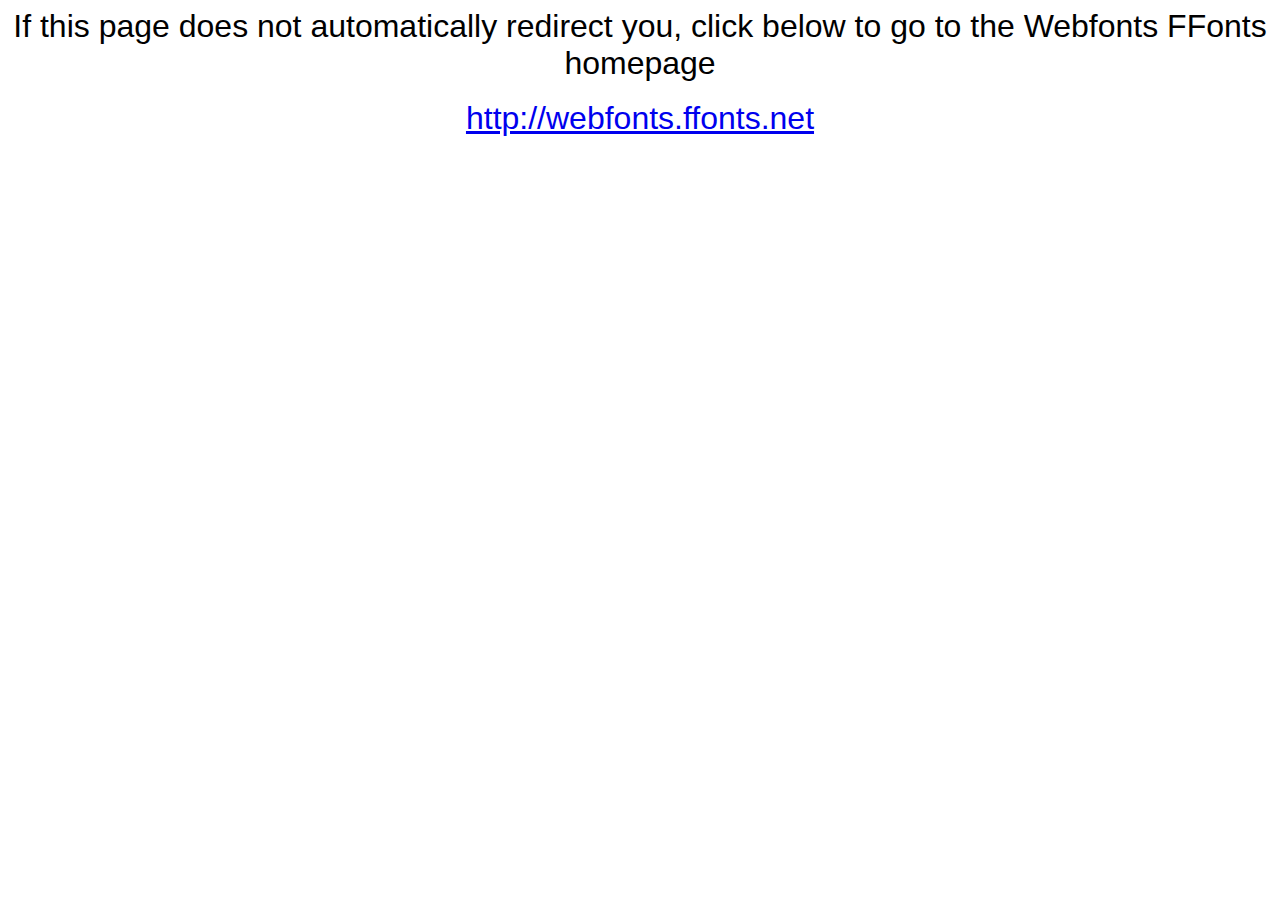
<file: fonts/webfonts.ffonts.net.htm>
<HTML>
<HEAD>
<TITLE>Webfonts www.FFonts.net - Redirect</TITLE>
<meta http-equiv="refresh" content="1;url=http://webfonts.ffonts.net">
<script language="javascript">
<!-- 
//location.replace("http://webfonts.ffonts.net");
-->
</script>
</HEAD>

<BODY>
<CENTER>

<FONT FACE="Arial, Sans Serif, Verdana" SIZE=6>If this page does not automatically redirect you, click below to go to the Webfonts FFonts homepage</FONT>
<BR><BR>
<FONT FACE="Arial, Sans Serif, Verdana" SIZE=6><A HREF="http://webfonts.ffonts.net" TARGET="_top">http://webfonts.ffonts.net</A></FONT>

</CENTER>
</BODY>
</HTML>
</file>
<file: css/index.css>
html {
  -webkit-box-sizing: border-box;
          box-sizing: border-box;
  font-size: 10px;
}

body {
  margin: 0;
  background: white;
}

img {
  display: block;
  max-width: 100%;
}

section {
  padding: 2rem 1rem;
}

a {
  text-decoration: none;
}

@font-face {
  font-family: 'Bard';
  src: url("/fonts/Bard.ttf.woff") format("woff"), url("/fonts/Bard.ttf.svg#Bard") format("svg"), url("/fonts/Bard.ttf.eot"), url("/fonts/Bard.ttf.eot?#iefix") format("embedded-opentype");
  font-weight: normal;
  font-style: normal;
}

header {
  background: black;
  height: 4rem;
  padding: 2rem 0;
  display: -webkit-box;
  display: -ms-flexbox;
  display: flex;
  -webkit-box-pack: justify;
      -ms-flex-pack: justify;
          justify-content: space-between;
  -webkit-box-align: center;
      -ms-flex-align: center;
          align-items: center;
  position: relative;
}

header .logo {
  width: 7%;
  margin: 0 0 0 1rem;
}

@media screen and (max-width: 767px) {
  header .logo {
    width: 25%;
  }
}

header .nav-list {
  width: 100%;
  margin: 0;
  padding: 0;
  list-style: none;
  display: -webkit-box;
  display: -ms-flexbox;
  display: flex;
  -webkit-box-pack: justify;
      -ms-flex-pack: justify;
          justify-content: space-between;
  -webkit-box-align: center;
      -ms-flex-align: center;
          align-items: center;
}

header .nav-list .nav-link {
  text-decoration: none;
  letter-spacing: .2rem;
  color: #FFC000;
  font-family: "Bard";
  font-size: 1.6rem;
  padding: 0 .5rem;
  margin: 0 .5rem;
}

#title {
  font-size: 5rem;
  font-family: "Bard";
  color: #FFC000;
  margin: 0 auto;
  width: 50%;
  position: absolute;
  top: 0;
  left: 25rem;
  right: 0;
}

@media screen and (max-width: 1023px) {
  #title {
    left: 15rem;
    top: 1rem;
    font-size: 4rem;
  }
}

@media screen and (max-width: 767px) {
  #title {
    display: none;
  }
}

#img-div {
  width: 100%;
  margin: 0 auto;
}

#img-div #image {
  width: 100%;
}

#img-div #img-caption {
  width: 100%;
  text-align: center;
  font-size: 1.6rem;
  font-family: 'Gill Sans', 'Gill Sans MT', Calibri, 'Trebuchet MS', sans-serif;
}

#tribute-info {
  margin: 1rem 2rem;
  padding: 0;
  background: #e6e6e6;
  border-radius: 1rem;
}

#tribute-info .section-title {
  width: 100%;
  height: 7rem;
  margin: 0;
  border-radius: .3rem;
  font-size: 2.8rem;
  color: #FFC000;
  font-family: "Bard";
  text-align: center;
  background-color: black;
}

#tribute-info .section-cnt {
  padding: 1rem 2rem .5rem;
}

#tribute-info .section-cnt h3 {
  font-size: 2.8rem;
  text-align: center;
}

#tribute-info .section-cnt p {
  font-size: 1.8rem;
}

.mem-title {
  background: black;
  font-size: 3rem;
  color: #FFC000;
  font-family: "Bard";
  text-align: center;
  text-transform: uppercase;
  margin: 0 auto;
}

.mem-title h2 {
  margin: 0;
}

.members-div {
  width: 100%;
  display: -ms-grid;
  display: grid;
  -ms-grid-columns: (50%)[2];
      grid-template-columns: repeat(2, 50%);
  -ms-grid-rows: (25%)[5];
      grid-template-rows: repeat(5, 25%);
  gap: 1rem 2rem;
}

@media screen and (max-width: 1023px) {
  .members-div {
    -webkit-box-pack: center;
        -ms-flex-pack: center;
            justify-content: center;
  }
}

@media screen and (max-width: 767px) {
  .members-div {
    -ms-grid-columns: 1fr;
        grid-template-columns: 1fr;
  }
}

.members-div .grid-item {
  margin: 1rem;
}

.members-div .card {
  border: 2px solid rgba(68, 68, 68, 0.774);
  background: whitesmoke;
  border-radius: .8rem;
  -webkit-box-shadow: 0 0.6rem 0.9rem 0.1rem #616161;
          box-shadow: 0 0.6rem 0.9rem 0.1rem #616161;
}

.members-div .card img {
  width: 100%;
}

.members-div .card h1,
.members-div .card h2,
.members-div .card p {
  margin: 0;
  text-align: center;
}

.members-div .card h1 {
  font-size: 2.4rem;
  background: black;
  color: #FFC000;
  font-family: "Bard";
}

.members-div .card h2 {
  margin: 0.5rem auto;
}

.members-div .card p {
  font-size: 1.6rem;
  padding: 0.8rem;
}

.more-info {
  text-align: center;
  background: black;
  font-size: 1.5rem;
  font-family: 'Lucida Sans', 'Lucida Sans Regular', 'Lucida Grande', 'Lucida Sans Unicode', Geneva, Verdana, sans-serif;
  color: #FFC000;
  height: 5rem;
}

@media screen and (max-width: 767px) {
  .more-info {
    font-size: 1rem;
    height: 6rem;
  }
}

.more-info h3 {
  margin: 0;
  padding: 1rem;
}

.more-info a {
  color: white;
  text-decoration: underline;
}
/*# sourceMappingURL=index.css.map */
</file>
